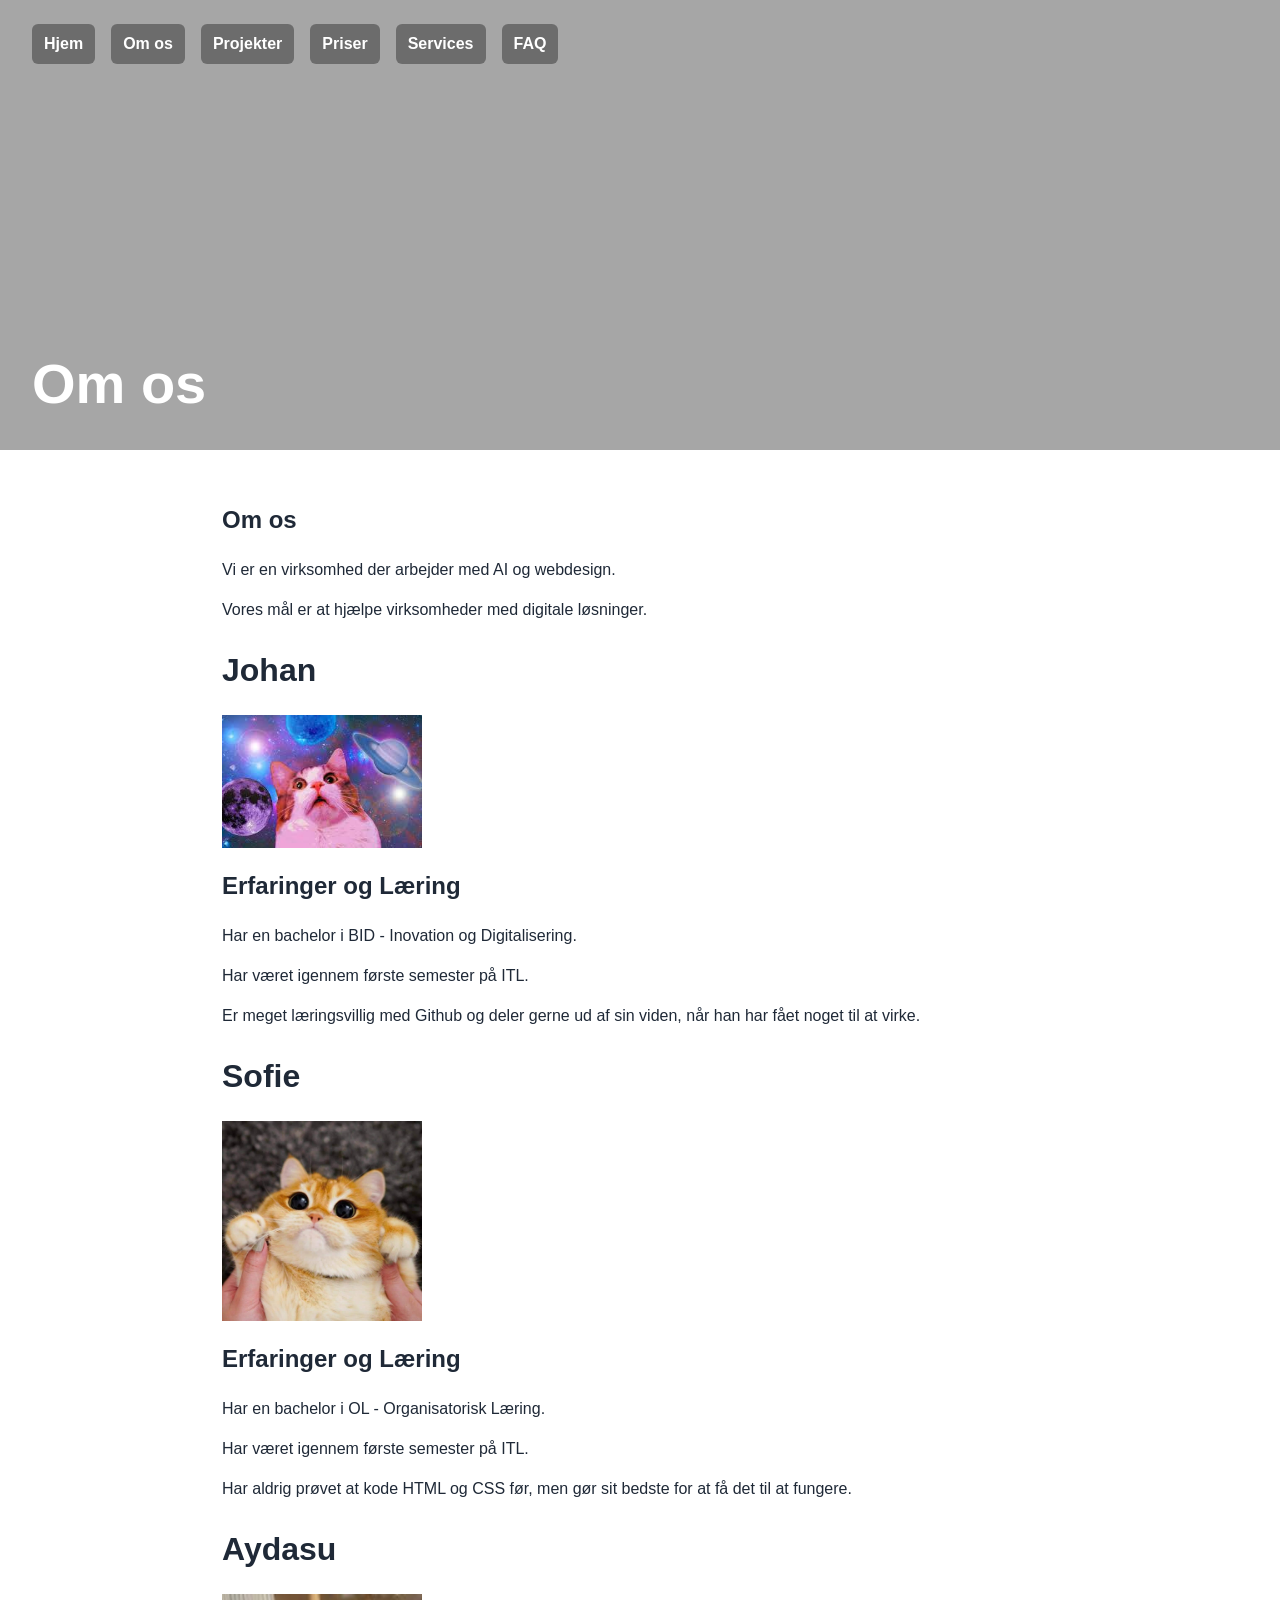
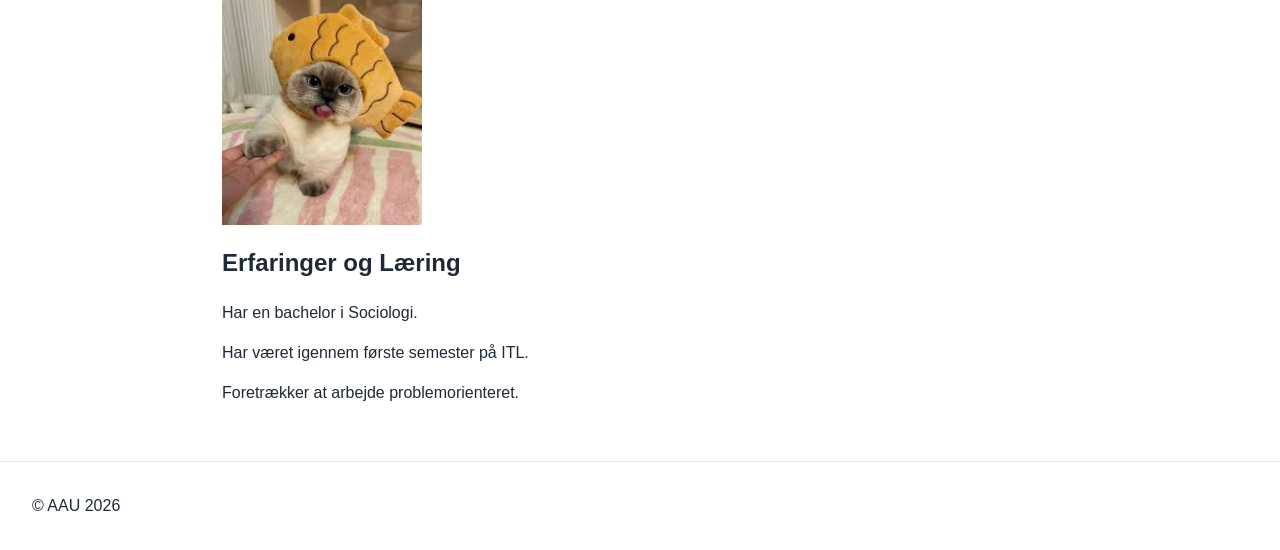
<file: projekt/about.html>
<!DOCTYPE html>
<html lang="da">
<head>
  <meta charset="UTF-8">
  <meta name="viewport" content="width=device-width, initial-scale=1.0">
  <title>Om os - Vores e-portfolio</title>
  <!-- style.css styrer farver, skrifttyper og margen på siden -->
  <link rel="stylesheet" href="../css/style.css">
</head>
<body>
  <!-- Headeren indeholder den øverste del med menu og sideoverskrift -->
  <header class="hero-header" id="top">
    <nav class="top-nav" aria-label="Hovednavigation">
      <a href="index.html">Hjem</a>
      <a href="about.html">Om os</a>
      <a href="presentation.html">Projekter</a>
      <a href="pricing.html">Priser</a>
      <a href="ai.html">Services</a>
      <a href="faq.html">FAQ</a>
    </nav>
    <h1>Om os</h1>
  </header>

  <!-- Main er hvor indholdet på siden ligger -->
  <main>
    <!-- Kort beskrivelse af hvad vi laver -->
    <section>
      <h2>Om os</h2>
      <p>Vi er en virksomhed der arbejder med AI og webdesign.</p>
      <p>Vores mål er at hjælpe virksomheder med digitale løsninger.</p>
    </section>

    <!-- Johan har sit eget afsnit med billede og tekst -->
    <h1>Johan</h1>
    <img src="../Images/Johan.jpeg" alt="Johan" class="style-profil">

    <section id="Om Johan">
      <h2>Erfaringer og Læring</h2>
      <p>Har en bachelor i BID - Inovation og Digitalisering.</p>
      <p>Har været igennem første semester på ITL.</p>
      <p>Er meget læringsvillig med Github og deler gerne ud af sin viden, når han har fået noget til at virke.</p>
    </section>

    <!-- Sofie har sit eget afsnit med billede og tekst -->
    <h1>Sofie</h1>
    <img src="../Images/Sofie.jpg" alt="Sofie" class="style-profil">

    <section id="Om Sofie">
      <h2>Erfaringer og Læring</h2>
      <p>Har en bachelor i OL - Organisatorisk Læring.</p>
      <p>Har været igennem første semester på ITL.</p>
      <p>Har aldrig prøvet at kode HTML og CSS før, men gør sit bedste for at få det til at fungere.</p>
    </section>
    
    <!-- Aydasu har sit eget afsnit med billede og tekst -->
    <h1>Aydasu</h1>
    <img src="../Images/Aydasu.jpeg" alt="Aydasu" class="style-profil">

    <section id="Om Aydasu">
      <h2>Erfaringer og Læring</h2>
      <p>Har en bachelor i Sociologi.</p>
      <p>Har været igennem første semester på ITL.</p>
      <p>Foretrækker at arbejde problemorienteret.</p>
    </section>
  </main>

  <!-- Footer med copyright -->
  <footer>
    <p>© AAU 2026</p>
  </footer>
</body>
</html>
</file>
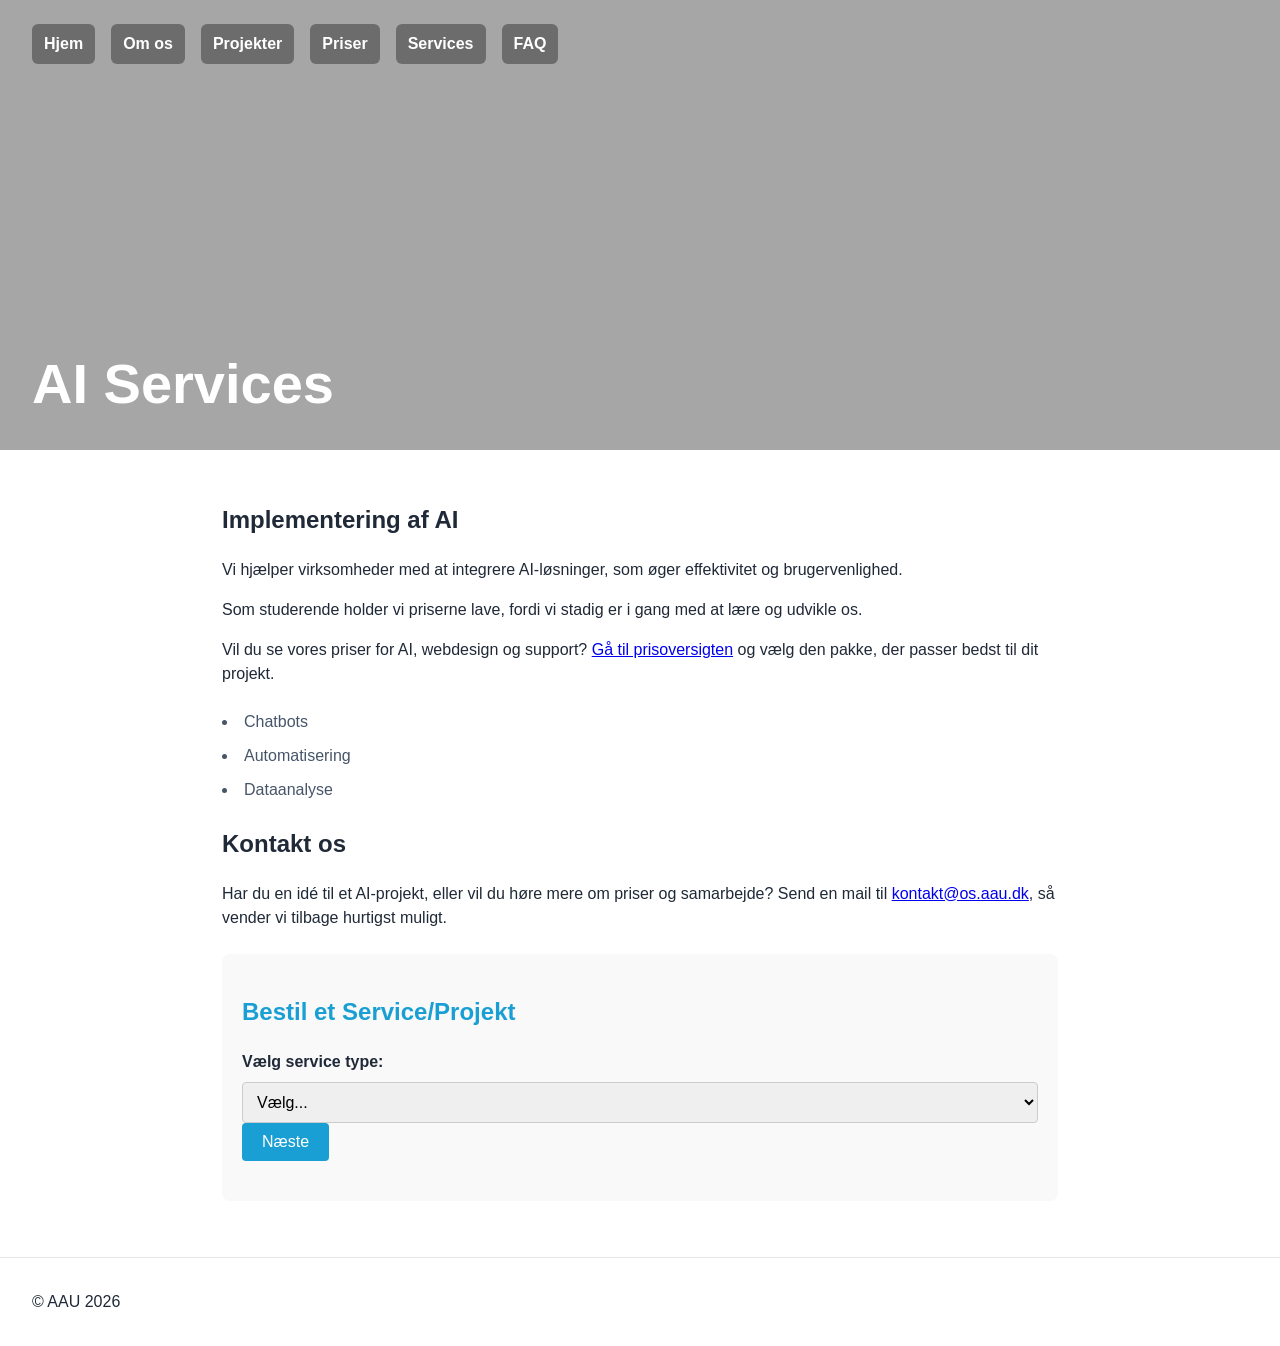
<file: projekt/ai.html>
<!DOCTYPE html>
<html lang="da">
<head>
  <meta charset="UTF-8">
  <meta name="viewport" content="width=device-width, initial-scale=1.0">
  <title>Vores e-portfolio</title>
  <!-- style.css styrer udseendet på siden -->
  <link rel="stylesheet" href="../css/style.css">
  <!-- Dette script styrer de små næste/tilbage steps i bestillingsformularen -->
  <script>
    function nextStep(step) {
      // Gemt alle step-bokse og vis kun den, som hører til step nummeret
      document.querySelectorAll('.step').forEach(s => s.style.display = 'none');
      document.getElementById('step' + step).style.display = 'block';
    }
    function prevStep(step) {
      // Samme logik, bare når man går tilbage i formularen
      document.querySelectorAll('.step').forEach(s => s.style.display = 'none');
      document.getElementById('step' + step).style.display = 'block';
    }
  </script>
</head>
<body>
  <!-- Headeren og navigationen er den samme på alle sider -->
  <header class="hero-header" id="top">
    <nav class="top-nav" aria-label="Hovednavigation">
      <a href="index.html">Hjem</a>
      <a href="about.html">Om os</a>
      <a href="presentation.html">Projekter</a>
      <a href="pricing.html">Priser</a>
      <a href="ai.html">Services</a>
      <a href="faq.html">FAQ</a>
    </nav>
    <h1>AI Services</h1>
  </header>

  <main>
    <!-- Kort introduktion til AI-services -->
    <section id="ai-summary">
      <h2>Implementering af AI</h2>
      <p>Vi hjælper virksomheder med at integrere AI-løsninger, som øger effektivitet og brugervenlighed.</p>
      <p>Som studerende holder vi priserne lave, fordi vi stadig er i gang med at lære og udvikle os.</p>
      <p>Vil du se vores priser for AI, webdesign og support? <a href="pricing.html">Gå til prisoversigten</a> og vælg den pakke, der passer bedst til dit projekt.</p>
    </section>

    <!-- Liste over de vigtigste AI-tjenester -->
    <section class="service-list">
      <ul>
        <li>Chatbots</li>
        <li>Automatisering</li>
        <li>Dataanalyse</li>
      </ul>
    </section>

    <!-- Kontaktinformation, hvis kunden vil skrive til os -->
    <section class="contact-service">
      <h2>Kontakt os</h2>
      <p>Har du en idé til et AI-projekt, eller vil du høre mere om priser og samarbejde? Send en mail til <a href="mailto:kontakt@os.aau.dk">kontakt@os.aau.dk</a>, så vender vi tilbage hurtigst muligt.</p>
    </section>

    <!-- Bestillingsformular med flere trin -->
    <section id="order-process">
      <h2>Bestil et Service/Projekt</h2>
      <form action="#" method="post">
        <!-- Step 1 vælger typen af service -->
        <div class="step" id="step1">
          <label for="service-type">Vælg service type:</label>
          <select id="service-type" name="service-type" required>
            <option value="">Vælg...</option>
            <option value="chatbot">Chatbots</option>
            <option value="automation">Automatisering</option>
            <option value="data-analysis">Data analyse</option>
          </select>
          <button type="button" onclick="nextStep(2)">Næste</button>
        </div>

        <!-- Step 2 samler flere detaljer om projektet -->
        <div class="step" id="step2" style="display:none;">
          <label for="details">Yderligere detaljer:</label>
          <textarea id="details" name="details" placeholder="Beskriv dit projekt..."></textarea>
          <button type="button" onclick="prevStep(1)">Tilbage</button>
          <button type="button" onclick="nextStep(3)">Næste</button>
        </div>

        <!-- Step 3 beder om kontaktoplysninger -->
        <div class="step" id="step3" style="display:none;">
          <label for="contact">Kontakt information:</label>
          <input type="text" id="name" name="name" placeholder="Dit navn" required>
          <input type="email" id="email" name="email" placeholder="Din email" required>
          <input type="tel" id="phone" name="phone" placeholder="Dit telefonnummer">
          <button type="button" onclick="prevStep(2)">Tilbage</button>
          <button type="submit">Send bestilling</button>
        </div>
      </form>
    </section>
  </main>

  <!-- Footer med copyright -->
  <footer>
    <p>© AAU 2026</p>
  </footer>
</body>
</html>
</file>
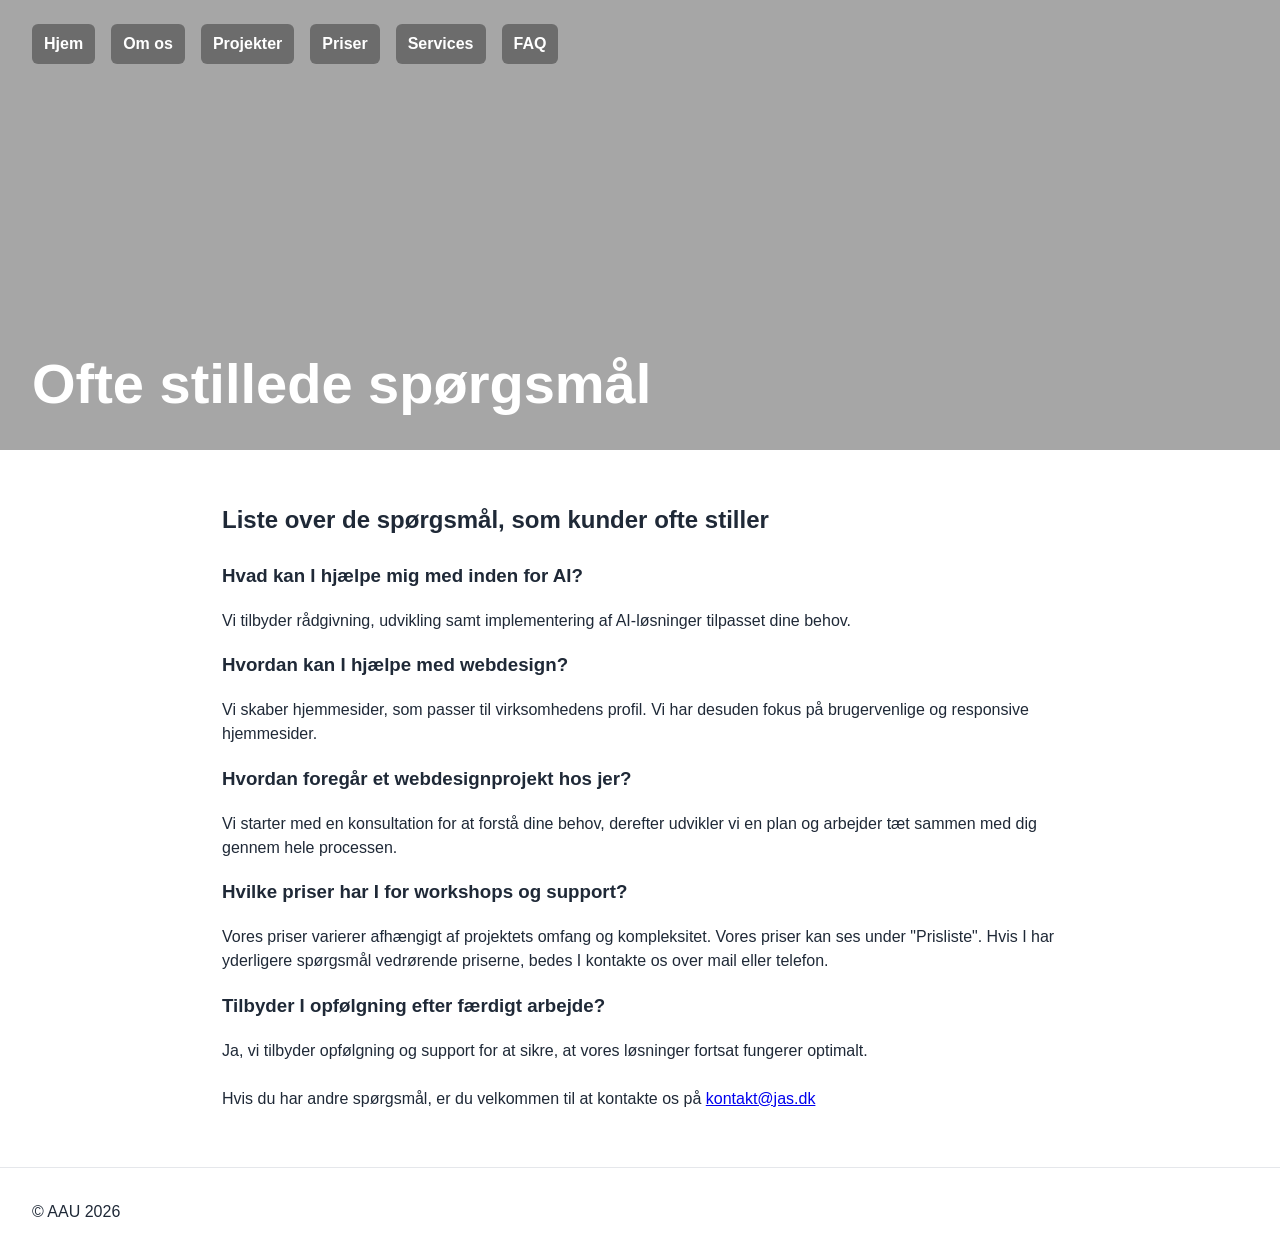
<file: projekt/faq.html>
<!DOCTYPE html>
<html lang="da">
<head>
  <meta charset="UTF-8">
  <meta name="viewport" content="width=device-width, initial-scale=1.0">
  <title>FAQ - Vores e-portfolio</title>
  <!-- style.css styrer farver, fonte og generelt udseende -->
  <link rel="stylesheet" href="../css/style.css">
  <!-- layout.css styrer struktur, grid og navigation -->
  
</head>
<body>

  <!-- Header med hero-baggrund og navigation – hero-header klassen kommer fra style.css -->
  <header class="hero-header" id="top">
    <!-- top-nav klassen sørger for vandret navigation med styling fra style.css -->
    <nav class="top-nav" aria-label="Hovednavigation">
      <a href="index.html">Hjem</a>
      <a href="about.html">Om os</a>
      <a href="presentation.html">Projekter</a>
      <a href="pricing.html">Priser</a>
      <a href="ai.html">Services</a>
      <a href="faq.html">FAQ</a>
    </nav>
    <h1>Ofte stillede spørgsmål</h1>
  </header>

  <!-- main er centreret og begrænset i bredde via style.css -->
  <main>

    <!-- Intro til siden -->
    <section id="faq-intro">
      <h2>Liste over de spørgsmål, som kunder ofte stiller</h2>
    </section>

    <!-- Hvert spørgsmål får sin egen h3 og p – h3/p inde i ul er ikke gyldig HTML -->
    <section id="faq-spoergsmaal">

      <h3>Hvad kan I hjælpe mig med inden for AI?</h3>
      <p>Vi tilbyder rådgivning, udvikling samt implementering af AI-løsninger tilpasset dine behov.</p>

      <h3>Hvordan kan I hjælpe med webdesign?</h3>
      <p>Vi skaber hjemmesider, som passer til virksomhedens profil. Vi har desuden fokus på brugervenlige og responsive hjemmesider.</p>

      <h3>Hvordan foregår et webdesignprojekt hos jer?</h3>
      <p>Vi starter med en konsultation for at forstå dine behov, derefter udvikler vi en plan og arbejder tæt sammen med dig gennem hele processen.</p>

      <h3>Hvilke priser har I for workshops og support?</h3>
      <p>Vores priser varierer afhængigt af projektets omfang og kompleksitet. Vores priser kan ses under "Prisliste". Hvis I har yderligere spørgsmål vedrørende priserne, bedes I kontakte os over mail eller telefon.</p>

      <h3>Tilbyder I opfølgning efter færdigt arbejde?</h3>
      <p>Ja, vi tilbyder opfølgning og support for at sikre, at vores løsninger fortsat fungerer optimalt.</p>

    </section>

    <!-- Kontaktopfordring til sidst -->
    <section id="faq-kontakt">
      <p>Hvis du har andre spørgsmål, er du velkommen til at kontakte os på <a href="mailto:kontakt@ajas.dk">kontakt@jas.dk</a></p>
    </section>

  </main>

  <!-- Footer med copyright -->
  <footer>
    <p>© AAU 2026</p>
  </footer>

</body>
</html>
</file>
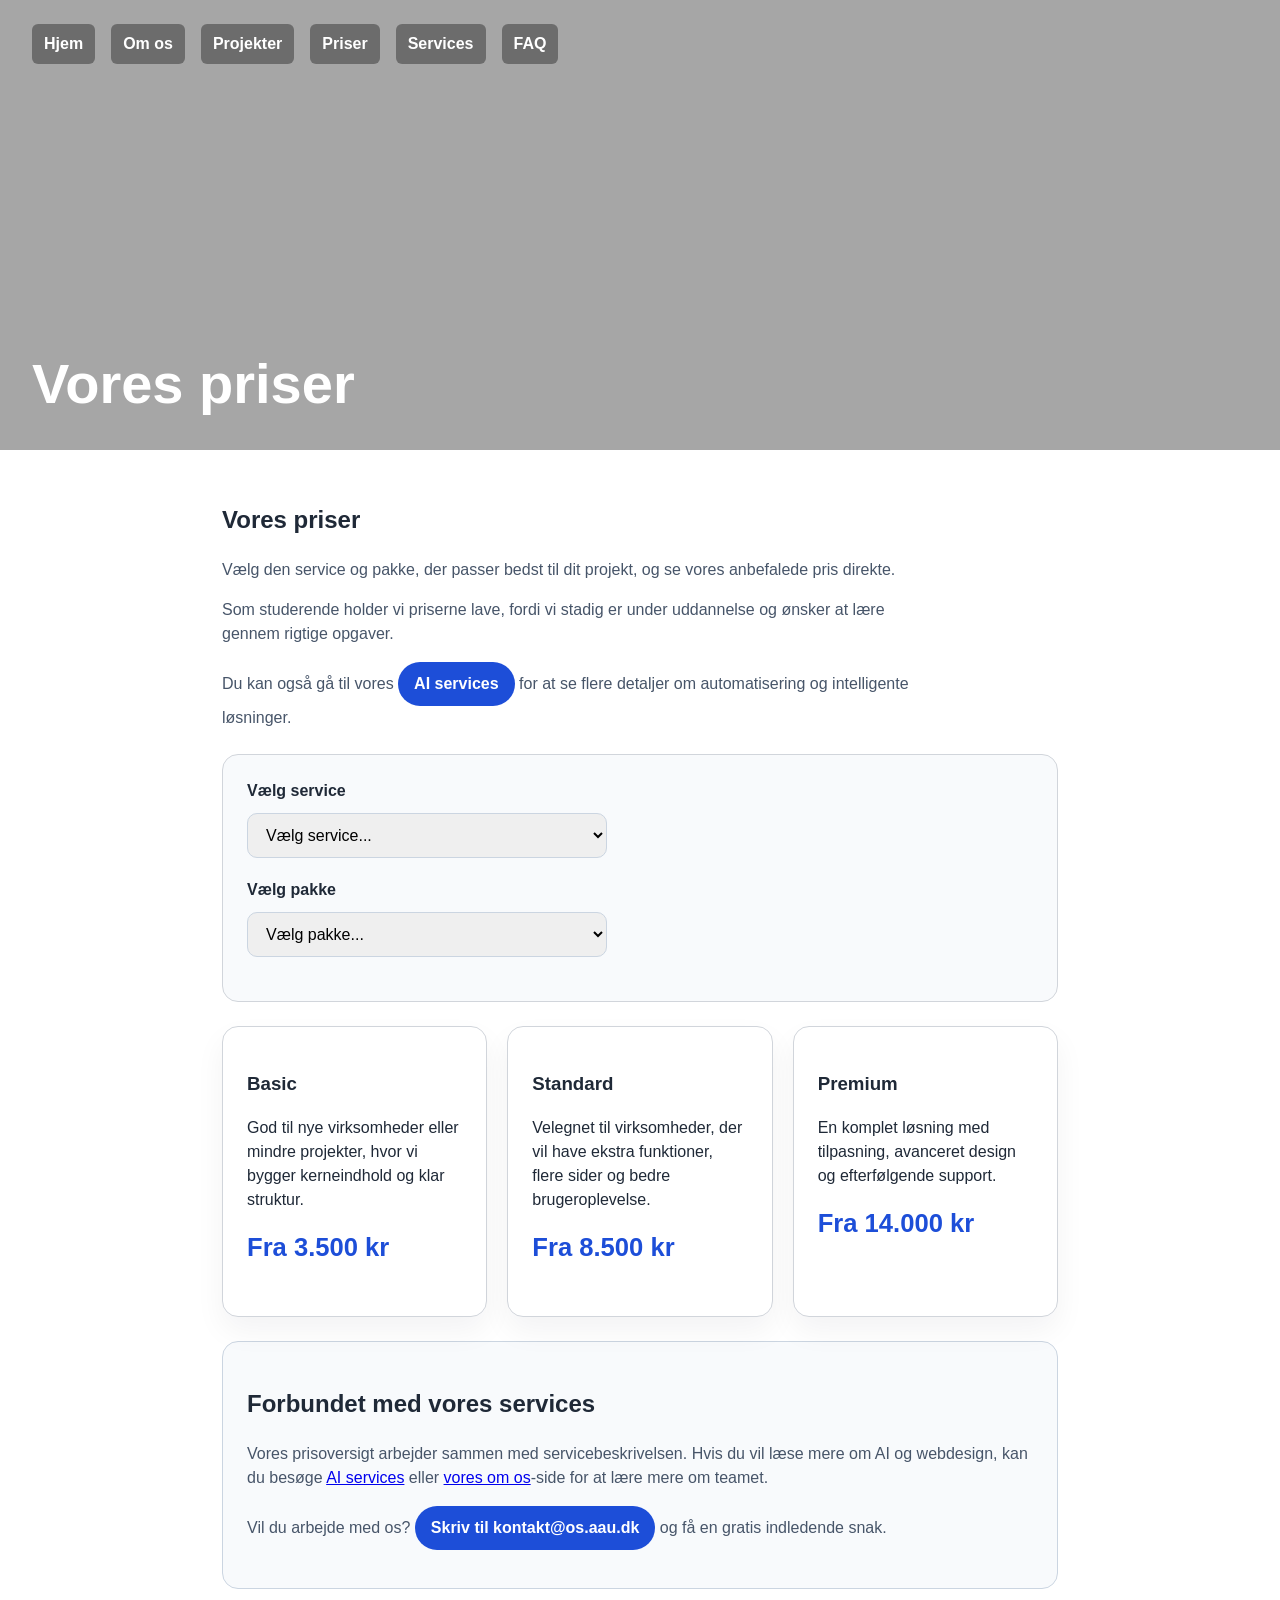
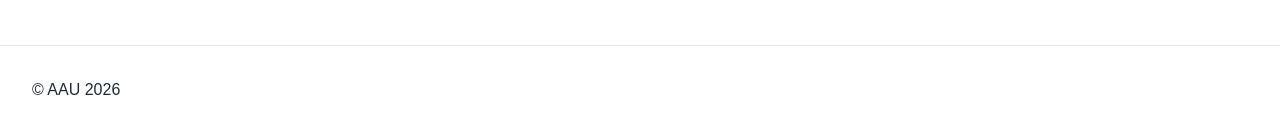
<file: projekt/pricing.html>
<!DOCTYPE html>
<html lang="da">
<head>
  <meta charset="UTF-8">
  <meta name="viewport" content="width=device-width, initial-scale=1.0">
  <title>Vores e-portfolio</title>
  <!-- style.css styrer udseendet på siden -->
  <link rel="stylesheet" href="../css/style.css">
</head>
<body>
  <!-- Header med navigation og sideoverskrift -->
  <header class="hero-header" id="top">
    <nav class="top-nav" aria-label="Hovednavigation">
      <a href="index.html">Hjem</a>
      <a href="about.html">Om os</a>
      <a href="presentation.html">Projekter</a>
      <a href="pricing.html">Priser</a>
      <a href="ai.html">Services</a>
      <a href="faq.html">FAQ</a>
    </nav>
    <h1>Vores priser</h1>
  </header>

  <main>
    <!-- Introduktion og prisforklaring -->
    <section id="pricing-intro">
      <h2>Vores priser</h2>
      <p>Vælg den service og pakke, der passer bedst til dit projekt, og se vores anbefalede pris direkte.</p>
      <p>Som studerende holder vi priserne lave, fordi vi stadig er under uddannelse og ønsker at lære gennem rigtige opgaver.</p>
      <p>Du kan også gå til vores <a class="button-link" href="ai.html">AI services</a> for at se flere detaljer om automatisering og intelligente løsninger.</p>
    </section>

    <!-- Her vælger brugeren service og pakke -->
    <section id="price-selector">
      <div class="select-row">
        <label for="service-type">Vælg service</label>
        <select id="service-type">
          <option value="">Vælg service...</option>
          <option value="webdesign">Webdesign</option>
          <option value="ai">AI-løsninger</option>
          <option value="support">Support & rådgivning</option>
        </select>
      </div>

      <div class="select-row">
        <label for="package-level">Vælg pakke</label>
        <select id="package-level">
          <option value="">Vælg pakke...</option>
          <option value="basic">Basic</option>
          <option value="standard">Standard</option>
          <option value="premium">Premium</option>
        </select>
      </div>

      <!-- Priskortet vises først, når både service og pakke er valgt -->
      <div id="price-output" class="price-card hidden">
        <h3>Prisoversigt</h3>
        <p id="selected-service">Service: -</p>
        <p id="selected-package">Pakke: -</p>
        <p id="selected-price" class="price-value">Pris: -</p>
        <p id="package-description" class="price-info">Beskrivelse: Vælg service og pakke for at se pris.</p>
        <p class="price-note">Vil du have en mere præcis beregning? <a class="contact-link" href="mailto:kontakt@os.aau.dk">Kontakt os</a> for en gratis samtale.</p>
      </div>
    </section>

    <!-- Oversigt over pakker med faste priser -->
    <section class="pricing-grid">
      <div class="box">
        <h3>Basic</h3>
        <p>God til nye virksomheder eller mindre projekter, hvor vi bygger kerneindhold og klar struktur.</p>
        <p class="price-value">Fra 3.500 kr</p>
      </div>
      <div class="box">
        <h3>Standard</h3>
        <p>Velegnet til virksomheder, der vil have ekstra funktioner, flere sider og bedre brugeroplevelse.</p>
        <p class="price-value">Fra 8.500 kr</p>
      </div>
      <div class="box">
        <h3>Premium</h3>
        <p>En komplet løsning med tilpasning, avanceret design og efterfølgende support.</p>
        <p class="price-value">Fra 14.000 kr</p>
      </div>
    </section>

    <!-- Call-to-action med link til kontakt og services -->
    <section class="cta-block">
      <h2>Forbundet med vores services</h2>
      <p>Vores prisoversigt arbejder sammen med servicebeskrivelsen. Hvis du vil læse mere om AI og webdesign, kan du besøge <a href="ai.html">AI services</a> eller <a href="about.html">vores om os</a>-side for at lære mere om teamet.</p>
      <p>Vil du arbejde med os? <a class="button-link" href="mailto:kontakt@os.aau.dk">Skriv til kontakt@os.aau.dk</a> og få en gratis indledende snak.</p>
    </section>
  </main>

  <!-- Footer med copyright -->
  <footer>
    <p>© AAU 2026</p>
  </footer>

  <!-- Scriptet opdaterer prisen når man vælger service og pakke -->
  <script>
    const prices = {
      webdesign: { basic: 3500, standard: 8500, premium: 14000 },
      ai: { basic: 4500, standard: 10000, premium: 18000 },
      support: { basic: 2000, standard: 4500, premium: 9000 }
    };
    const descriptions = {
      basic: 'Grundlæggende løsning med nøglefunktioner og hurtig opstart.',
      standard: 'Et stærkt setup med ekstra værdi, support og tilpasning.',
      premium: 'Fuld service med avancerede funktioner og opfølgende support.'
    };

    const serviceSelect = document.getElementById('service-type');
    const packageSelect = document.getElementById('package-level');
    const priceOutput = document.getElementById('price-output');
    const selectedService = document.getElementById('selected-service');
    const selectedPackage = document.getElementById('selected-package');
    const selectedPrice = document.getElementById('selected-price');
    const packageDescription = document.getElementById('package-description');

    function updatePrice() {
      // Finder valgte service og pakke
      const service = serviceSelect.value;
      const pkg = packageSelect.value;

      // Hvis en af dem mangler, gemmer vi priskortet igen
      if (!service || !pkg) {
        priceOutput.classList.add('hidden');
        return;
      }

      const price = prices[service][pkg];
      const serviceLabel = service === 'webdesign' ? 'Webdesign' : service === 'ai' ? 'AI-løsninger' : 'Support & rådgivning';

      // Opdaterer teksten i priskortet
      selectedService.textContent = `Service: ${serviceLabel}`;
      selectedPackage.textContent = `Pakke: ${pkg.charAt(0).toUpperCase() + pkg.slice(1)}`;
      selectedPrice.textContent = `Pris: ${price} kr`;
      packageDescription.textContent = descriptions[pkg];
      priceOutput.classList.remove('hidden');
    }

    // Lytter efter når brugeren ændrer valgt service eller pakke
    serviceSelect.addEventListener('change', updatePrice);
    packageSelect.addEventListener('change', updatePrice);
  </script>
</body>
</html>
</file>
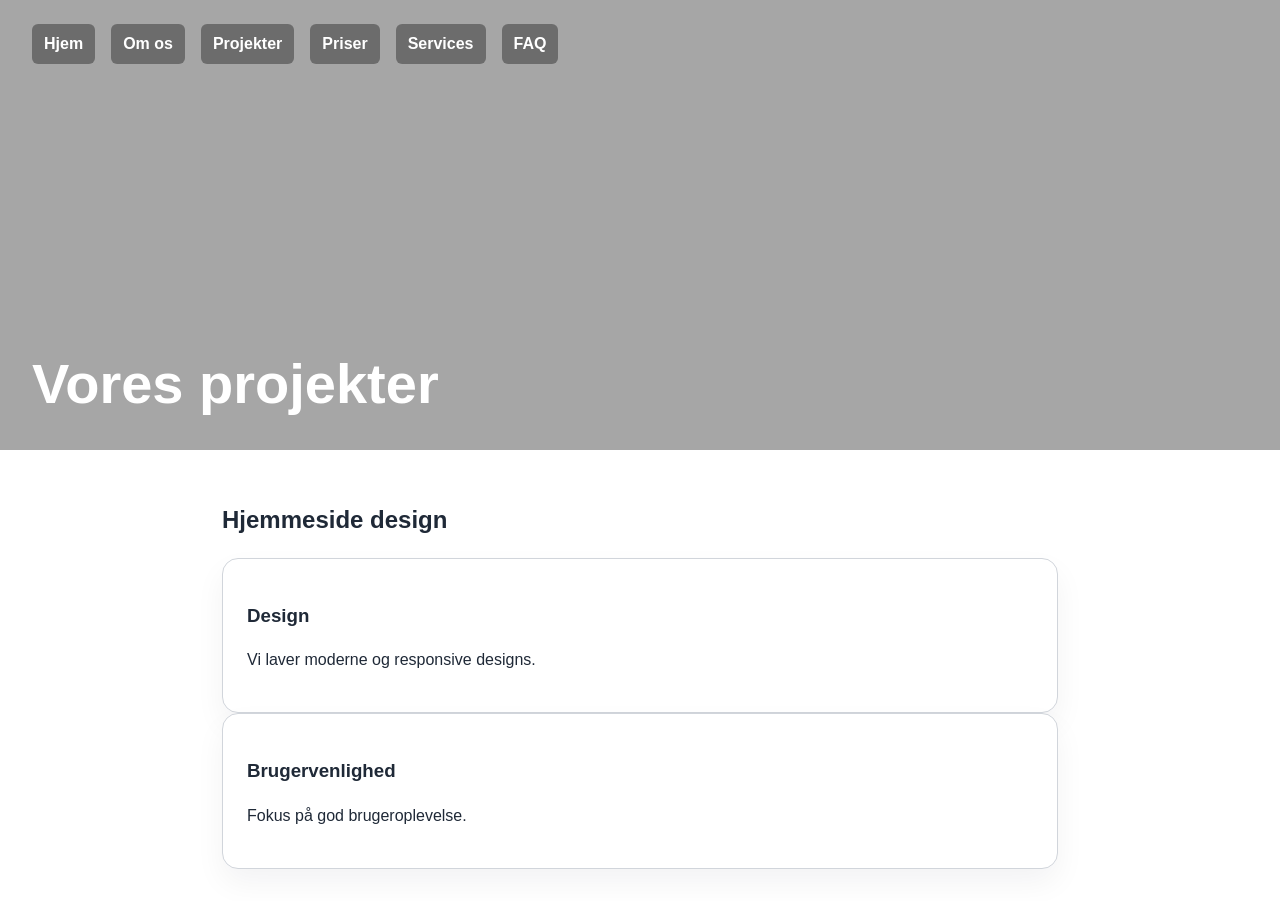
<file: projekt/Webdesign.html>
<!DOCTYPE html>
<html lang="da">
<head>
  <meta charset="UTF-8">
  <meta name="viewport" content="width=device-width, initial-scale=1.0">
  <title>Om os - Vores e-portfolio</title>
  <link rel="stylesheet" href="../css/style.css">
</head>
<body>
  <header class="hero-header" id="top">
    <nav class="top-nav" aria-label="Hovednavigation">
      <a href="index.html">Hjem</a>
      <a href="about.html">Om os</a>
      <a href="presentation.html">Projekter</a>
      <a href="pricing.html">Priser</a>
      <a href="ai.html">Services</a>
      <a href="faq.html">FAQ</a>
    </nav>
    <h1>Vores projekter</h1>
  </header>
<main>
    <h2>Hjemmeside design</h2>

    <div class="box">
        <h3>Design</h3>
        <p>Vi laver moderne og responsive designs.</p>
    </div>

    <div class="box">
        <h3>Brugervenlighed</h3>
        <p>Fokus på god brugeroplevelse.</p>
    </div>
</main>
</file>
<file: css/style.css>
/* 
Denne css fil indeholder styling som
- farver
- font
- generelt udseende
*/

* {
  box-sizing: border-box;
}

body {
  margin: 0;
  font-family: Arial, sans-serif;
  line-height: 1.5;
  color: #1f2937;
}

.hero-header {
  min-height: 50vh;
  padding: 24px 32px;
  background-image: linear-gradient(rgba(0, 0, 0, 0.35), rgba(0, 0, 0, 0.35)), url("https://images.unsplash.com/photo-1498050108023-c5249f4df085?auto=format&fit=crop&w=1600&q=80");
  background-size: cover;
  background-position: center;
  display: flex;
  flex-direction: column;
  justify-content: space-between;
}

.hero-header-Johan {
  min-height: 50vh;
  padding: 24px 32px;
  background-image: linear-gradient(rgba(0, 0, 0, 0.35), rgba(0, 0, 0, 0.35)), url("../Johan.jpeg");
  background-size: cover;
  background-position: center;
  display: flex;
  flex-direction: column;
  justify-content: space-between;
}

.hero-header-aau {
  min-height: 50vh;
  padding: 24px 32px;
  background-image: linear-gradient(rgba(0, 0, 0, 0.35), rgba(0, 0, 0, 0.35)), url("../Images/aau.jpg");
  background-size: cover;
  background-position: center;
  display: flex;
  flex-direction: column;
  justify-content: space-between;
}
.style {
  width: 100%;
  max-width: 600px;
  margin: 0 auto;
  display: block;
}
.style-small {
  width: 100%;
  max-width: 200px;
  margin: 0 auto;
  display: block;
}
.style-profil {
  width: 100%;
  max-width: 200px;
  margin: 0;
  display: block;
}
.top-nav {
  display: flex;
  flex-wrap: wrap;
  gap: 16px;
}

.top-nav a {
  color: #ffffff;
  text-decoration: none;
  font-weight: 600;
  background-color: rgba(0, 0, 0, 0.35);
  padding: 8px 12px;
  border-radius: 6px;
}

.top-nav a:hover {
  text-decoration: underline;
}

.hero-header h1 {
  margin: 0;
  color: #ffffff;
  font-size: clamp(2rem, 5vw, 3.5rem);
}

main {
  max-width: 900px;
  margin: 0 auto;
  padding: 32px;
}

.section-card {
  background-color: #ffffff;
  border: 1px solid #e5e7eb;
  border-radius: 24px;
  padding: 28px;
  margin-bottom: 28px;
  box-shadow: 0 16px 36px rgba(15, 23, 42, 0.06);
}

.content-grid {
  display: grid;
  grid-template-columns: 1fr 360px;
  gap: 26px;
  align-items: center;
}

.two-column {
  display: grid;
  grid-template-columns: 1.1fr 300px;
  gap: 24px;
  align-items: start;
}

.section-inner {
  display: grid;
  gap: 18px;
}

.image-card {
  border-radius: 20px;
  overflow: hidden;
  background-color: #f8fafc;
  border: 1px solid #e2e8f0;
}

.section-image,
.section-image-small {
  width: 100%;
  display: block;
  object-fit: cover;
}

.section-image {
  height: 100%;
  min-height: 260px;
}

.section-image-small {
  max-height: 240px;
}

.image-caption {
  margin: 14px;
  font-size: 0.95rem;
  color: #64748b;
}

.video-section .video-container {
  width: 100%;
  max-width: 100%;
  margin-top: 18px;
  padding-bottom: 56.25%;
  height: 0;
}

.video-section iframe {
  border-radius: 20px;
  border: 1px solid #e5e7eb;
}

section {
  margin-bottom: 24px;
}

#pricing-intro p {
  max-width: 700px;
  color: #475569;
}

#price-selector {
  background-color: #f8fafc;
  border: 1px solid #d1d5db;
  border-radius: 16px;
  padding: 24px;
  margin-bottom: 24px;
}

.select-row {
  display: flex;
  flex-direction: column;
  gap: 10px;
  margin-bottom: 20px;
}

.select-row label {
  font-weight: 700;
}

.select-row select {
  max-width: 360px;
  padding: 12px 14px;
  border: 1px solid #cbd5e1;
  border-radius: 10px;
  font-size: 1rem;
}

.price-card {
  background-color: #ffffff;
  border: 1px solid #cbd5e1;
  border-radius: 16px;
  padding: 20px;
  box-shadow: 0 14px 35px rgba(15, 23, 42, 0.08);
}

.hidden {
  display: none;
}

.pricing-grid {
  display: grid;
  grid-template-columns: repeat(auto-fit, minmax(220px, 1fr));
  gap: 20px;
}

.box {
  background-color: #ffffff;
  border: 1px solid #d1d5db;
  border-radius: 16px;
  padding: 24px;
  box-shadow: 0 14px 30px rgba(15, 23, 42, 0.05);
}

.price-value {
  font-size: 1.6rem;
  font-weight: 700;
  color: #1d4ed8;
  margin-top: 12px;
}

.price-info {
  margin-top: 12px;
  color: #475569;
}

.price-note {
  margin-top: 14px;
  color: #334155;
}

.button-link,
.contact-link {
  display: inline-block;
  color: #ffffff;
  background-color: #1d4ed8;
  padding: 10px 16px;
  border-radius: 999px;
  text-decoration: none;
  font-weight: 700;
  transition: background-color 0.2s ease;
}

.button-link:hover,
.contact-link:hover {
  background-color: #2563eb;
}

.cta-block {
  border: 1px solid #cbd5e1;
  background-color: #f8fafc;
  border-radius: 16px;
  padding: 24px;
  margin-top: 24px;
}

.cta-block p {
  margin-bottom: 14px;
  color: #475569;
}

.service-list ul {
  list-style: disc inside;
  margin-top: 0;
  padding-left: 0;
  color: #475569;
}

.service-list li {
  margin-bottom: 10px;
}

@media (max-width: 640px) {
  .select-row {
    max-width: 100%;
  }
}

footer {
  border-top: 1px solid #e5e7eb;
  padding: 16px 32px;
}

.video-container {
  position: relative;
  width: 80%;
  max-width: 800px;
  margin: 50px auto;
  padding-bottom: 56.25%; /* 16:9 aspect ratio */
  height: 0;
}

.video-container iframe {
  position: absolute;
  top: 0;
  left: 0;
  width: 100%;
  height: 100%;
}

/* Styling for bestillingsform */
#order-process {
  background-color: #f9f9f9;
  padding: 20px;
  border-radius: 8px;
  margin-top: 20px;
}

#order-process h2 {
  color: #199fd3;
  margin-bottom: 20px;
}

.step {
  margin-bottom: 20px;
}

.step label {
  display: block;
  margin-bottom: 8px;
  font-weight: bold;
}

.step select,
.step textarea,
.step input {
  width: 100%;
  padding: 10px;
  border: 1px solid #ccc;
  border-radius: 4px;
  font-size: 16px;
}

.step textarea {
  height: 100px;
  resize: vertical;
}

.step button {
  background-color: #199fd3;
  color: white;
  border: none;
  padding: 10px 20px;
  border-radius: 4px;
  cursor: pointer;
  font-size: 16px;
  margin-right: 10px;
}

.step button:hover {
  background-color: #157a9e;
}

.step button[type="submit"] {
  background-color: #28a745;
}

.step button[type="submit"]:hover {
  background-color: #218838;
}

/* Nye styles: projektkort, hero CTA og små animationer */
.hero-content {
  max-width: 980px;
  margin-left: auto;
  margin-right: auto;
  text-align: left;
}
.hero-sub {
  color: rgba(255,255,255,0.9);
  margin-top: 12px;
  margin-bottom: 16px;
  font-size: 1.05rem;
}
.hero-cta {
  display: inline-block;
  background-color: rgba(255,255,255,0.12);
  color: #ffffff;
  border: 1px solid rgba(255,255,255,0.18);
  padding: 10px 18px;
  border-radius: 999px;
  transition: transform .16s ease, background-color .16s ease;
}
.hero-cta:hover {
  transform: translateY(-3px);
  background-color: rgba(255,255,255,0.18);
}

.project-grid {
  display: grid;
  grid-template-columns: repeat(auto-fit, minmax(260px, 1fr));
  gap: 24px;
  margin-top: 18px;
}
.project-card {
  background-color: #ffffff;
  border: 1px solid #e6eef7;
  border-radius: 16px;
  padding: 18px;
  box-shadow: 0 10px 30px rgba(15, 23, 42, 0.05);
  display: flex;
  flex-direction: column;
  gap: 12px;
  transition: transform .25s ease, box-shadow .25s ease;
  overflow: hidden;
}
.project-card:hover {
  transform: translateY(-8px) scale(1.01);
  box-shadow: 0 24px 60px rgba(15, 23, 42, 0.12);
}
.project-card h3 {
  margin: 0;
}
.project-card ul {
  margin: 0;
  padding-left: 1.2rem;
  color: #475569;
}
.project-card .section-image {
  width: 100%;
  height: 180px;
  object-fit: cover;
  border-radius: 10px;
}

/* Enkel fade-up animation for indgang */
.fade-up {
  opacity: 0;
  transform: translateY(18px);
  transition: opacity .6s cubic-bezier(.2,.9,.3,1), transform .6s cubic-bezier(.2,.9,.3,1);
}
.fade-up.in-view {
  opacity: 1;
  transform: none;
}
</file>
